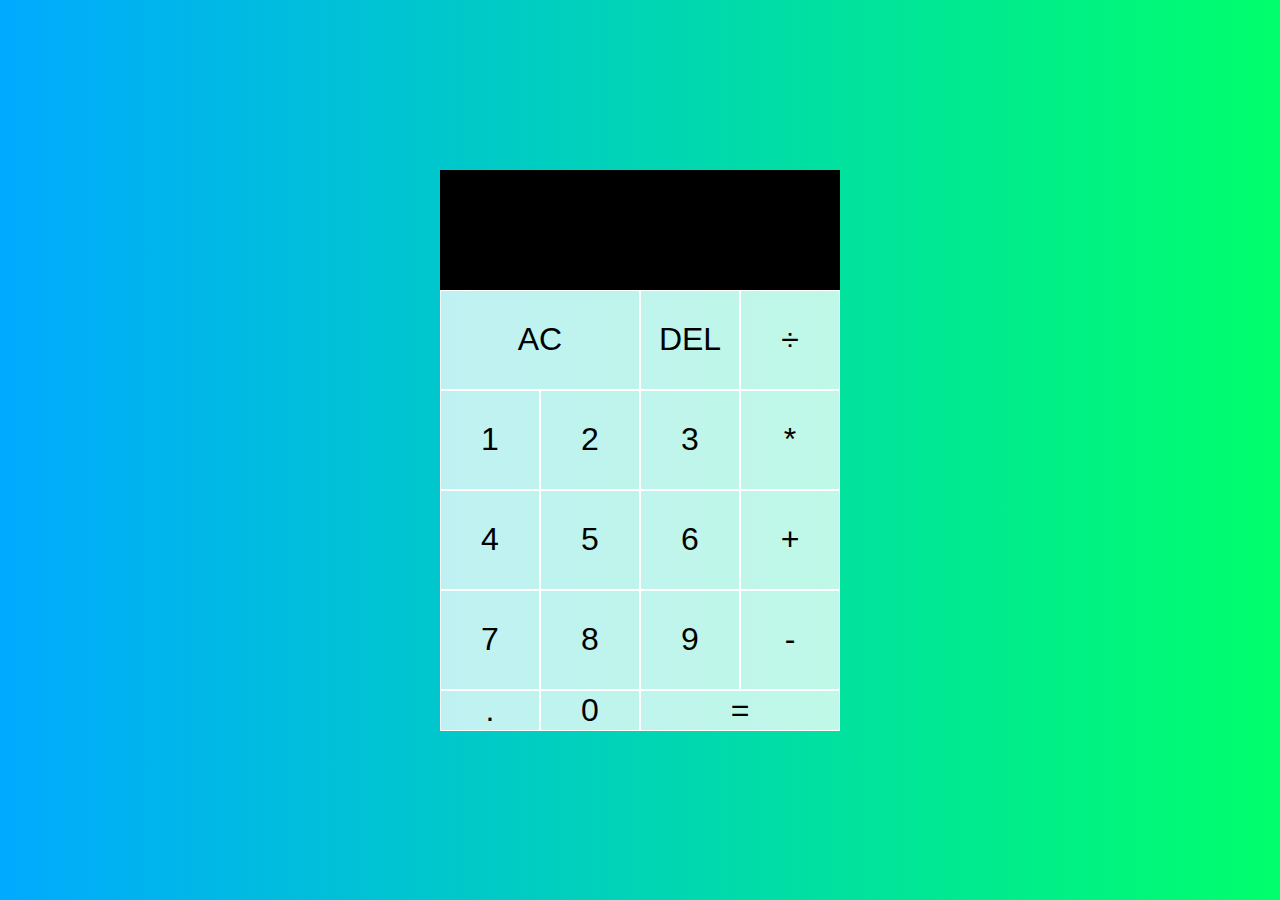
<file: calculator/index.html>
<!DOCTYPE html>
<html lang="en">

<head>
    <meta charset="UTF-8">
    <meta name="viewport" content="width=device-width, initial-scale=1.0">
    <meta http-equiv="X-UA-Compatible" content="ie=edge">
    <title>Calculator</title>

    <link href="./index.css" rel="stylesheet">
</head>

<body>
    <div class='calculator-grid'>
        <div class="output">
            <div data-previous-operand class="previous-operand"></div>
            <div data-current-operand class="current-operand"></div>
        </div>
        <button class="span-two" data-clear>AC</button>
        <button data-delete>DEL</button>
        <button data-operation>÷</button>
        <button data-number>1</button>
        <button data-number>2</button>
        <button data-number>3</button>
        <button data-operation>*</button>
        <button data-number>4</button>
        <button data-number>5</button>
        <button data-number>6</button>
        <button data-operation>+</button>
        <button data-number>7</button>
        <button data-number>8</button>
        <button data-number>9</button>
        <button data-operation>-</button>
        <button data-number>.</button>
        <button data-number>0</button>
        <button class="span-two" data-equal>=</button>
        <script src='./cal.js'></script>
    </div>
</body>

</html>
</file>
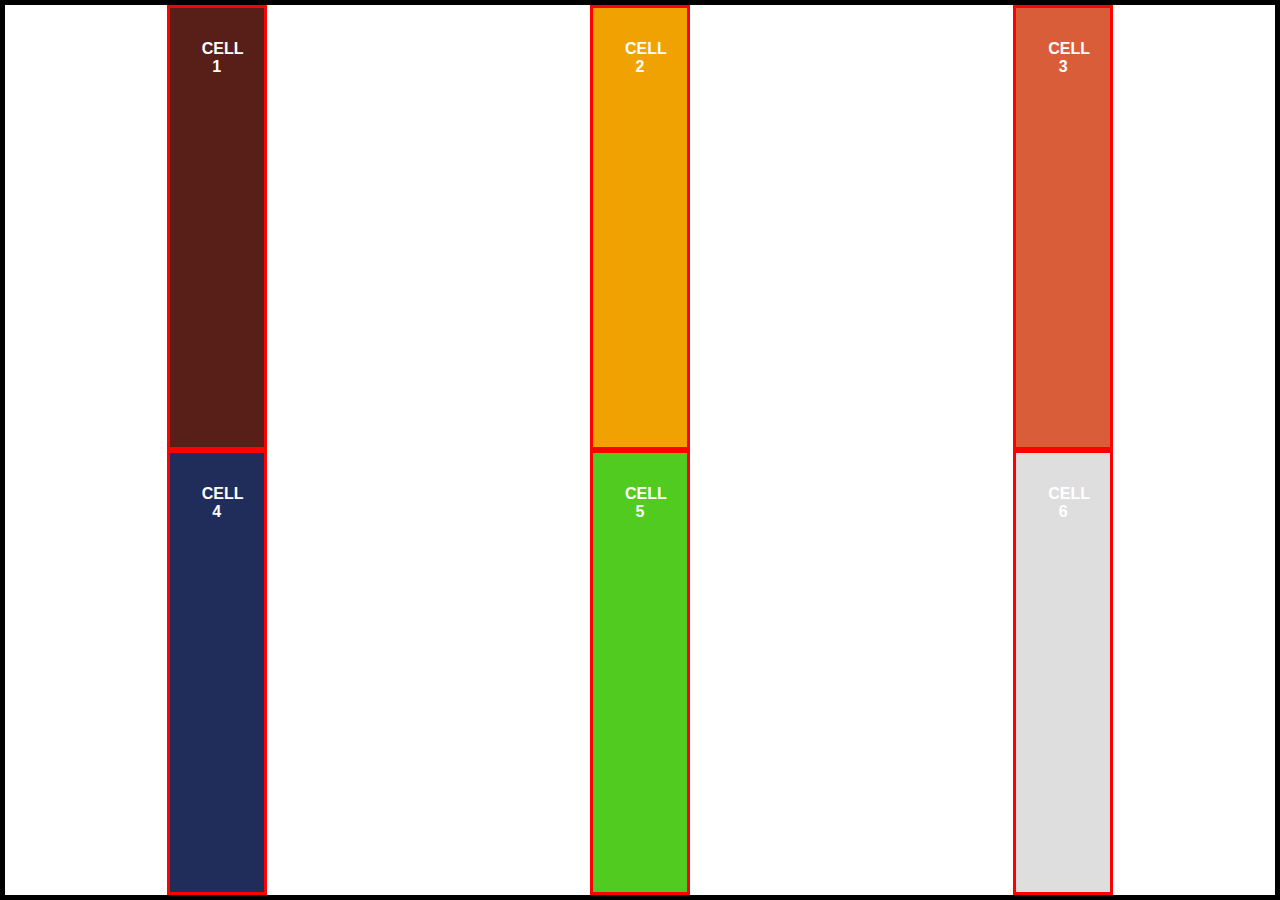
<file: cssGrid/index.html>
<!DOCTYPE html>
<html lang="en">

<head>
    <meta charset="UTF-8">
    <meta name="viewport" content="width=device-width, initial-scale=1.0">
    <meta http-equiv="X-UA-Compatible" content="ie=edge">
    <title>Grid Tutorial</title>
    <link href='./index.css' rel="stylesheet">
    <style>
        /* fr units - fraction units of available space */
        /* .container {
            min-height: 100vh;
            display: grid;
            grid-template-columns: 200px 7rem auto;
            grid-template-rows: auto 20rem;
        } */
        /* .container {
            margin: 7rem;
            min-height: 100vh;
            display: grid;
            grid-template-columns: 100px 100px 100px;
            grid-template-rows: 100px 100px 100px;
            grid-column-gap: 20px;
            column-gap: 50px;
            gap: 50px;
        }
        
        .cell-1 {
            grid-column-start: 1;
            grid-column-end: 3;
            grid-row-start: 1;
            grid-row-end: 3;
            grid-column: 1/3;
            grid-row: 1/3
        }
        
        .cell-4 {
            grid-column: 1/-1;
        } */
        /* .container {
            margin: 7rem;
            display: grid;
            grid-template-columns: 1fr 1fr 1fr;
            grid-template-rows: 100px 100px 100px 100px 100px;
            grid-template-areas: 'a a b' 'a a b' 'c c b' 'd d d' 'e f f'
        }
        
        .cell-1 {
            grid-area: a;
        }
        
        .cell-2 {
            grid-area: b;
        }
        
        .cell-3 {
            grid-area: c;
        }
        
        .cell-4 {
            grid-area: d;
        }
        
        .cell-5 {
            grid-area: e;
        }
        
        .cell-6 {
            grid-area: f;
        } */
        
        .container {
            display: grid;
            min-height: 100vh;
            grid-template-columns: repeat(3, 100px);
            justify-content: space-around;
        }
    </style>
</head>

<body>
    <div class='container'>
        <div class="cell cell-1">cell 1</div>
        <div class="cell cell-2">cell 2</div>
        <div class="cell cell-3">cell 3</div>
        <div class="cell cell-4">cell 4</div>
        <div class="cell cell-5">cell 5</div>
        <div class="cell cell-6">cell 6</div>

    </div>
</body>

</html>
</file>
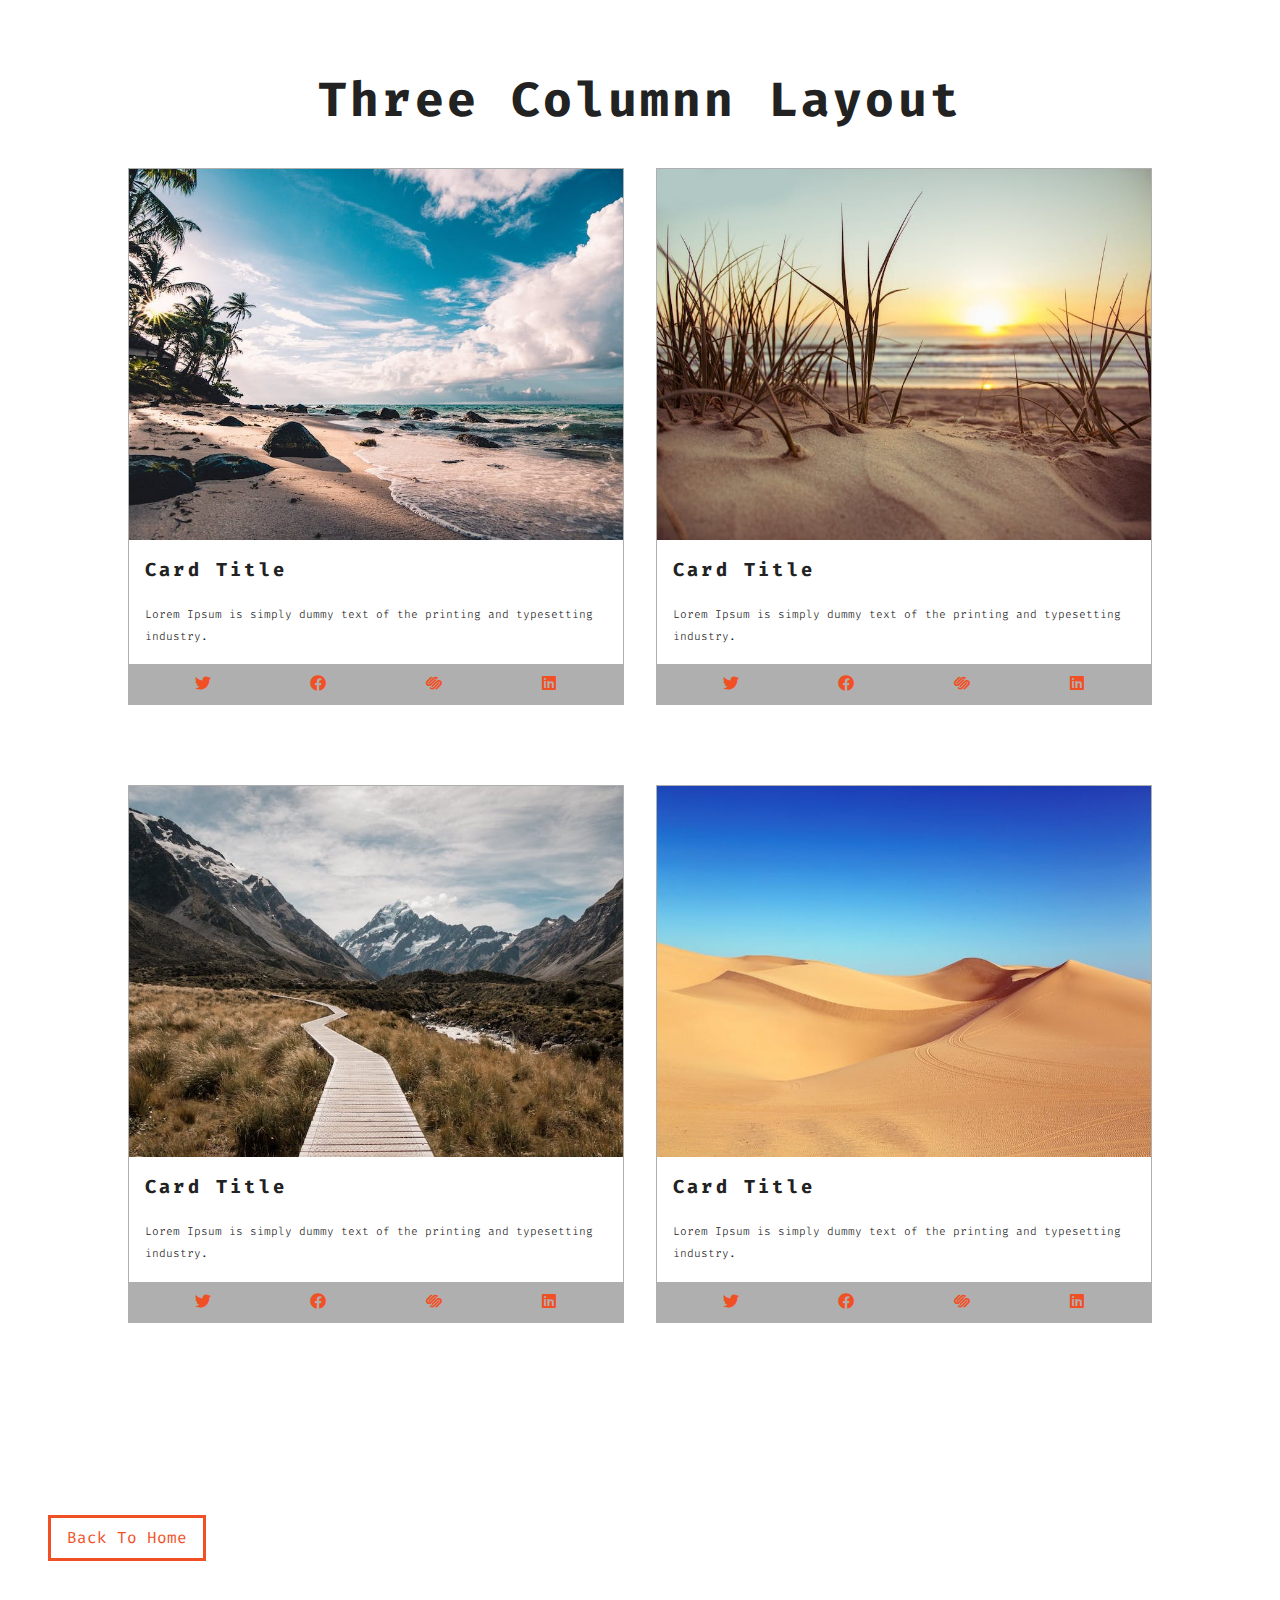
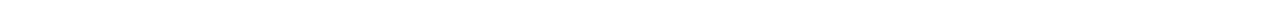
<file: cards.html>
<!DOCTYPE html>
<html lang="en">

<head>
    <meta charset="UTF-8">
    <meta name="viewport" content="width=device-width, initial-scale=1.0">
    <meta http-equiv="X-UA-Compatible" content="ie=edge">
    <title>Hero</title>
    <link href="https://fonts.googleapis.com/css?family=Fira+Code:300,400&display=swap" rel="stylesheet" />
    <link href='./index.css' rel="stylesheet" />
    <link rel='stylesheet' href='./GridProject/fontawesome-free-5.9.0-web/css/all.min.css' </head>

    <body>

        <section class="cards">
            <div class="title">
                <h1>three columnn layout</h1>
            </div>
            <div class="cards-center">
                <article class="card">
                    <img src='./GridProject/images/size-image-1.jpeg' />
                    <div class="card-info">
                        <h3>
                            card title
                        </h3>
                        <p>
                            Lorem Ipsum is simply dummy text of the printing and typesetting industry.
                        </p>
                    </div>
                    <div class="card-footer">
                        <span> <i class="fab fa-twitter"></i></span>
                        <span> <i class="fab fa-facebook"></i></span>
                        <span> <i class="fab fa-squarespace"></i></span>
                        <span> <i class="fab fa-linkedin"></i></span>
                    </div>
                </article>
                <article class="card">
                    <img src='./GridProject/images/size-image-2.jpeg' />
                    <div class="card-info">
                        <h3>
                            card title
                        </h3>
                        <p>
                            Lorem Ipsum is simply dummy text of the printing and typesetting industry.
                        </p>
                    </div>
                    <div class="card-footer">
                        <span> <i class="fab fa-twitter"></i></span>
                        <span> <i class="fab fa-facebook"></i></span>
                        <span> <i class="fab fa-squarespace"></i></span>
                        <span> <i class="fab fa-linkedin"></i></span>
                    </div>
                </article>
                <article class="card">
                    <img src='./GridProject/images/size-image-3.jpeg' />
                    <div class="card-info">
                        <h3>
                            card title
                        </h3>
                        <p>
                            Lorem Ipsum is simply dummy text of the printing and typesetting industry.
                        </p>
                    </div>
                    <div class="card-footer">
                        <span> <i class="fab fa-twitter"></i></span>
                        <span> <i class="fab fa-facebook"></i></span>
                        <span> <i class="fab fa-squarespace"></i></span>
                        <span> <i class="fab fa-linkedin"></i></span>
                    </div>
                </article>
                <article class="card">
                    <img src='./GridProject/images/size-image-4.jpeg' />
                    <div class="card-info">
                        <h3>
                            card title
                        </h3>
                        <p>
                            Lorem Ipsum is simply dummy text of the printing and typesetting industry.
                        </p>
                    </div>
                    <div class="card-footer">
                        <span> <i class="fab fa-twitter"></i></span>
                        <span> <i class="fab fa-facebook"></i></span>
                        <span> <i class="fab fa-squarespace"></i></span>
                        <span> <i class="fab fa-linkedin"></i></span>
                    </div>
                </article>
            </div>
        </section>
        <a href='./index.html' class="btn">back to home</a>
    </body>

</html>
</file>
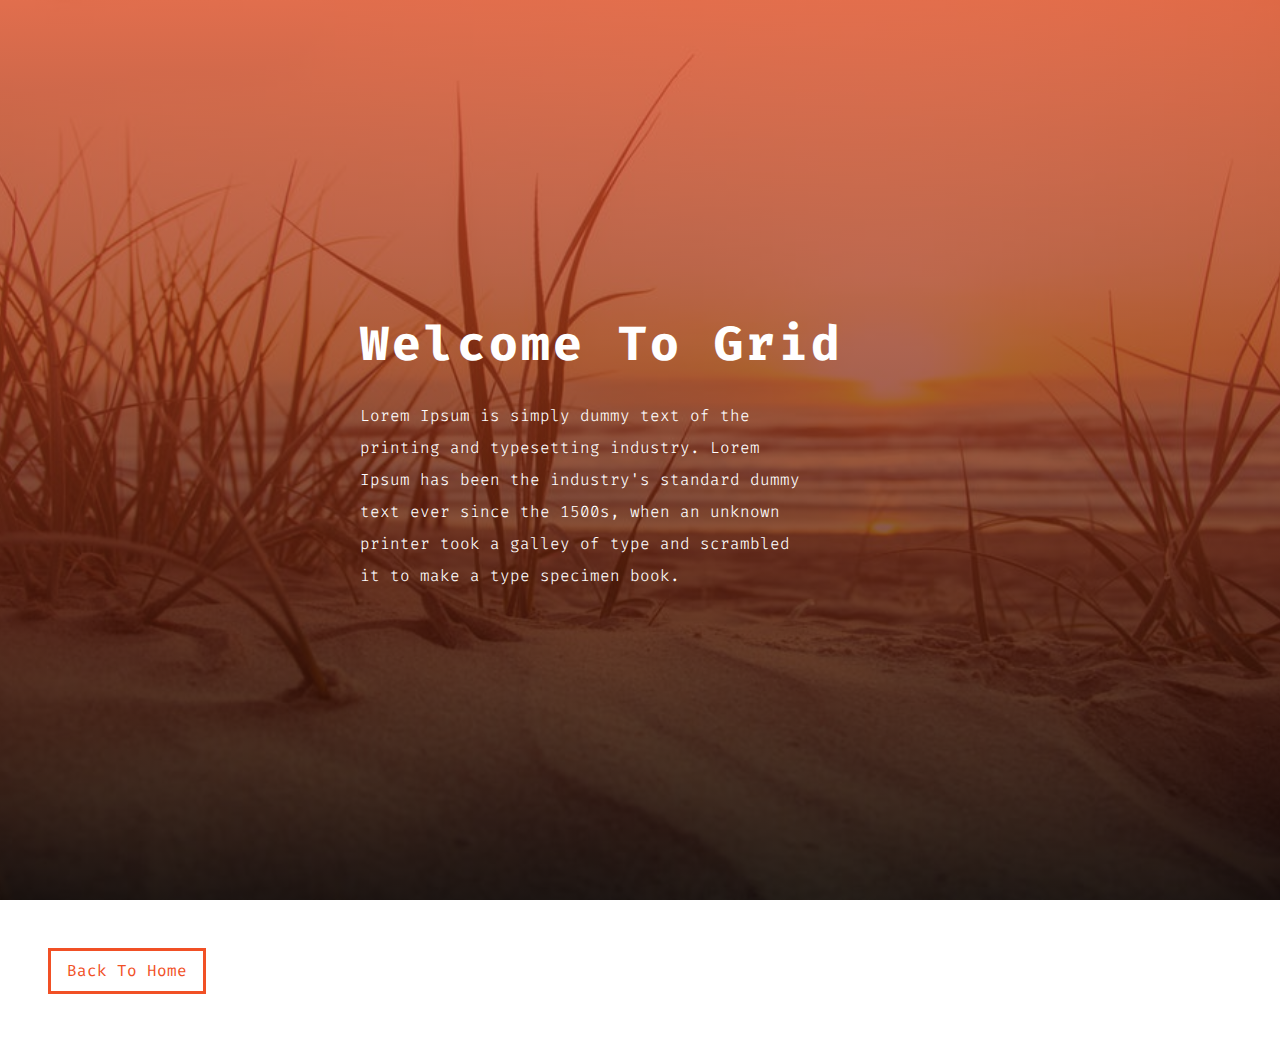
<file: hero.html>
<!DOCTYPE html>
<html lang="en">

<head>
    <meta charset="UTF-8">
    <meta name="viewport" content="width=device-width, initial-scale=1.0">
    <meta http-equiv="X-UA-Compatible" content="ie=edge">
    <title>Hero</title>
    <link href="https://fonts.googleapis.com/css?family=Fira+Code:300,400&display=swap" rel="stylesheet" />
    <link href='./index.css' rel="stylesheet" />
    <link rel='stylesheet' href='./GridProject/fontawesome-free-5.9.0-web/css/all.min.css' </head>

    <body>

        <header class="hero-header">
            <div class='hero-banner'>
                <h1>Welcome to grid</h1>
                <p>
                    Lorem Ipsum is simply dummy text of the printing and typesetting industry. Lorem Ipsum has been the industry's standard dummy text ever since the 1500s, when an unknown printer took a galley of type and scrambled it to make a type specimen book.
                </p>
            </div>
        </header>
        <a href='./index.html' class="btn">back to home</a>
    </body>

</html>
</file>
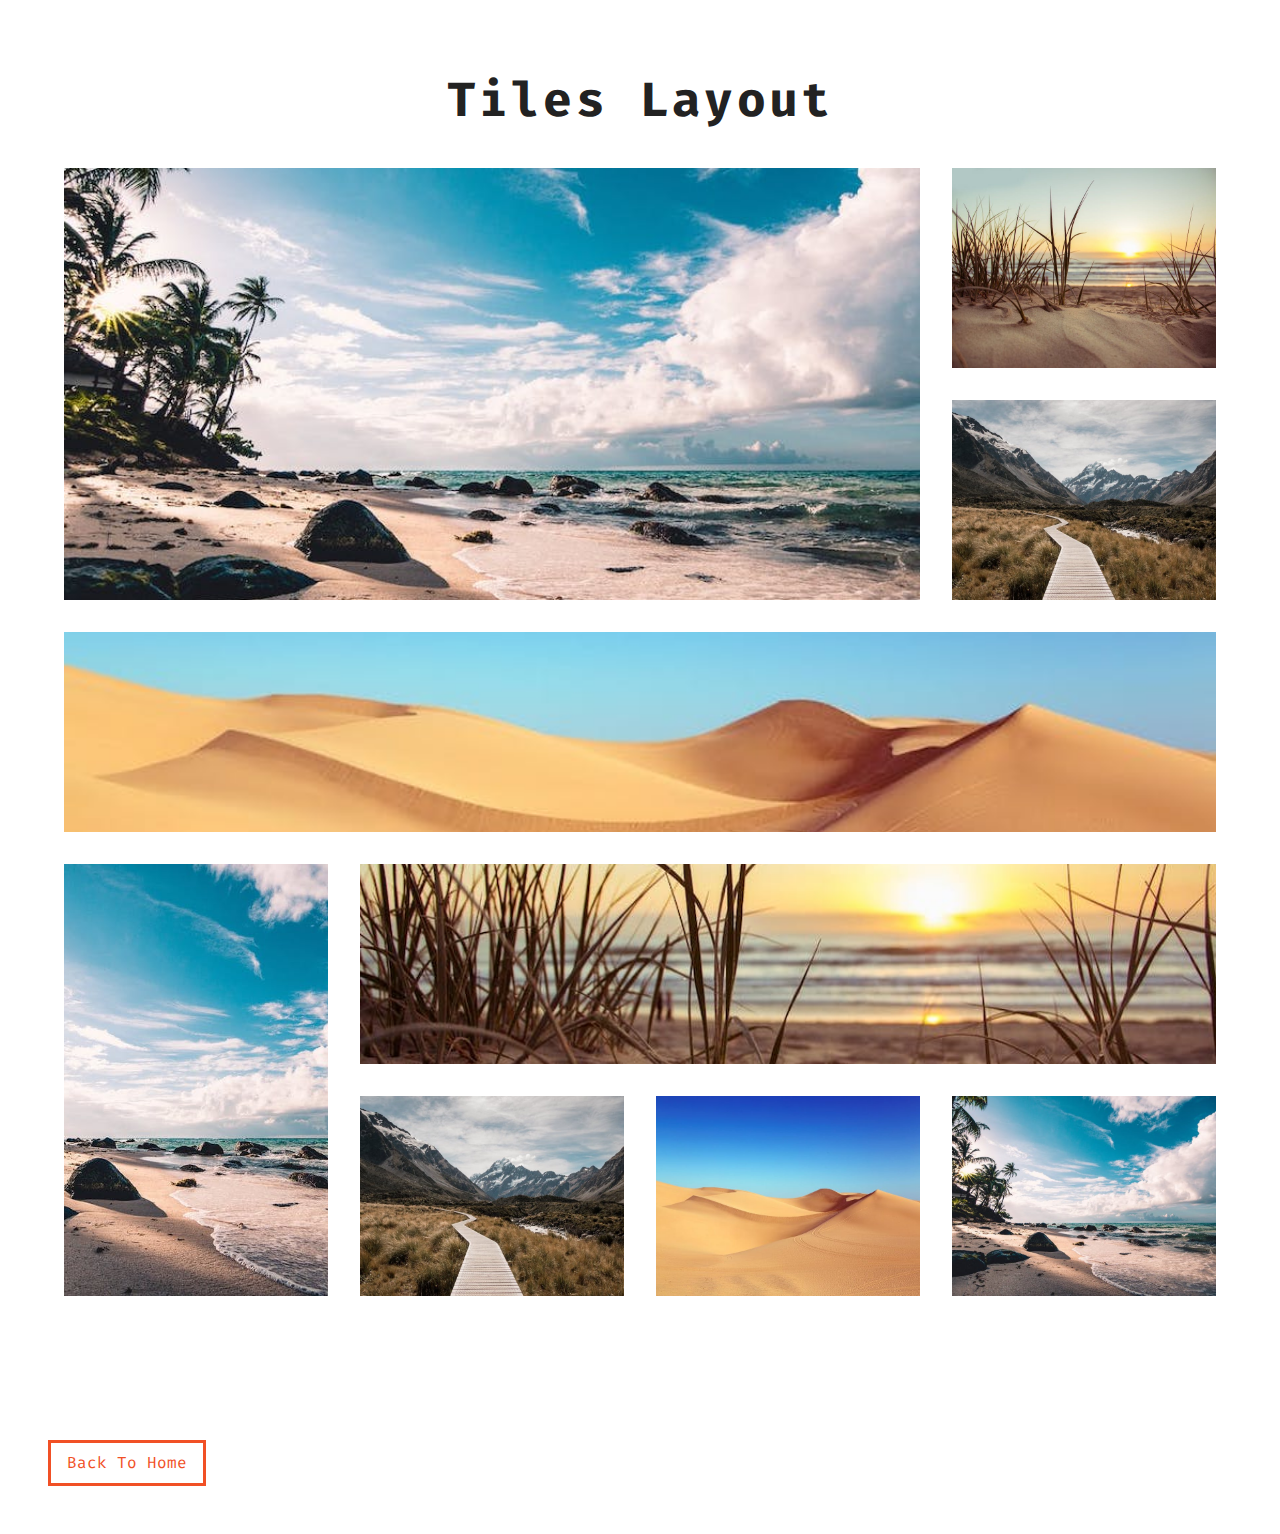
<file: tiles.html>
<!DOCTYPE html>
<html lang="en">

<head>
    <meta charset="UTF-8">
    <meta name="viewport" content="width=device-width, initial-scale=1.0">
    <meta http-equiv="X-UA-Compatible" content="ie=edge">
    <title>Hero</title>
    <link href="https://fonts.googleapis.com/css?family=Fira+Code:300,400&display=swap" rel="stylesheet" />
    <link href='./index.css' rel="stylesheet" />
    <link rel='stylesheet' href='./GridProject/fontawesome-free-5.9.0-web/css/all.min.css' </head>

    <body>

        <section class="tiles">
            <div class="title">
                <h1>tiles layout</h1>
            </div>
            <div class="tiles-center">
                <article class="tile-1">
                    <img src='./GridProject/images/size-image-1.jpeg' />
                </article>
                <article class="tile-2">
                    <img src='./GridProject/images/size-image-2.jpeg' />
                </article>
                <article class="tile-3">
                    <img src='./GridProject/images/size-image-3.jpeg' />
                </article>
                <article class="tile-4">
                    <img src='./GridProject/images/size-image-4.jpeg' />
                </article>
                <article class="tile-5">
                    <img src='./GridProject/images/size-image-1.jpeg' />
                </article>
                <article class="tile-6">
                    <img src='./GridProject/images/size-image-2.jpeg' />
                </article>
                <article class="tile-7">
                    <img src='./GridProject/images/size-image-3.jpeg' />
                </article>
                <article class="tile-8">
                    <img src='./GridProject/images/size-image-4.jpeg' />
                </article>
                <article class="tile-9">
                    <img src='./GridProject/images/size-image-1.jpeg' />
                </article>
            </div>
        </section>
        <a href='./index.html' class="btn">back to home</a>
    </body>

</html>
</file>
<file: calculator/index.css>
*,
*::before,
*::after {
  box-sizing: border-box;
  font-family: sans-serif;
  font-weight: normal;
}
body {
  padding: 0;
  margin: 0;
  background: linear-gradient(to right, #00aaff, #00ff6c);
}
.calculator-grid {
  display: grid;
  justify-content: center;
  align-content: center;
  
  min-height: 100vh;
  grid-template-columns: repeat(4, 100px);
  grid-template-rows: minmax(120px, auto) repeat(4, 100px);
}
.calculator-grid > button {
  cursor: pointer;
  font-size: 2rem;
  border: 1px solid white;
  outline: none;
  background: rgba(255, 255, 255, 0.75);
}

.calculator-grid > button:hover {
  background: rgba(255, 255, 255, 0.9);
}

.span-two{
    grid-column: span 2
}
.output{
    grid-column:  1 / -1;
    background: rgba(0,0,0.75);
    display:flex;
    align-items:flex-end;
    justify-content:space-around;
    flex-direction:column;
    padding:10px;
    word-wrap:break-word;
    word-break:break-all;
}
.output .previous-operand{
    color:white;
    font-size:1.5rem
}
.output .current-operand{
    color:white;
    font-size:1.5rem
}
</file>
<file: cssGrid/index.css>
*{
    margin:0;
    paddinng:0;
    box-sizing:border-box
}

body{
    font-family: sans-serif;
    color: #222
}
.container{
border: 5px solid black
}
.cell{
    padding: 2rem;
    background:#dedede;
        text-transform: uppercase;
    font-weight: bold;
    text-align:center;
    border: 3px solid red;
    color:#fff
}
.cell-1{
    background:#581f18
}
.cell-2{
    background:#f0a202
}
.cell-3{
    background:#d95d39
}
.cell-4{
    background:#202c59
}
.cell-5{
    background:#51cb20
}
</file>
<file: index.css>
/* 
============
Variables
============
*/
:root {
  --primaryColor: #f15025;
  --mainBlack: #222;
  --mainWhite: #fff;
  --offWhite: #f7f7f7;
  --darkGrey: #afafaf;
  --mainTransition: all 0.3s linear;
  --mainSpacing: 0.2rem;
}
/* 
============
Global Styles
============
*/
* {
  margin: 0;
  padding: 0;
  box-sizing: border-box;
}
body {
  font-family: "Fira Code", monospace;
  color: var(--mainBlack);
  background: var(--mainWhite);
  line-height: 1.5;
}
a {
  text-decoration: none;
}

img {
  width: 100%;
  display: block;
}

h1,
h2,
h3 {
  text-transform: capitalize;
  letter-spacing: var(--mainSpacing);
  margin-bottom: 1.25rem;
}
h1 {
  font-size: 3rem;
}
h2 {
  margin-bottom: 0;
}
p {
  font-weight: 300;
  font-size: 0.7rem;
  line-height: 2;
}
/* button */
.btn {
  display: inline-block;
  padding: 0.5rem 1rem;
  text-transform: capitalize;
  border: 3px solid var(--primaryColor);
  color: var(--primaryColor);
  margin: 3rem;
  transition: var(--mainTransition);
}
.btn:hover {
  background: var(--primaryColor);
  color: var(--mainWhite);
}

/* 
============
Main Navbar
============
*/
.main-navbar {
  background: var(--darkGrey);
  padding: 0 2rem;
}
.main-navbar li {
  list-style: none;
}
.main-navbar a {
  text-transform: capitalize;
  display: block;
  padding: 1rem 0;
  color: var(--primaryColor);
  letter-spacing: var(--mainSpacing);
  transition: var(--mainTransition);
}
.main-navbar a:hover {
  color: var(--mainBlack);
}
@media screen and (min-width: 992px) {
  .main-navbar ul {
    max-width: 1170px;
    margin: 0 auto;
    display: grid;
    grid-template-columns: repeat(4, 1fr);
  }
  .main-navbar a {
    text-align: center;
  }
}
/* 
============
Hero
============
*/

.hero-header {
  min-height: 100vh;
  background: var(--primaryColor);
  color: var(--mainWhite);
  display: grid;
  justify-content: center;
  align-items: center;
}
.hero-banner {
  /* text-align:center */
  padding: 0 1rem;
}
.hero-banner p {
  width: 80%;
  max-width: 560px;
  font-size: 1rem;
}

@media screen and (max-width: 600px) {
  .hero-banner {
    padding: 0 3rem;
  }
}

@media screen and (min-width: 768px) {
  .hero-header {
    background: linear-gradient(rgba(241, 80, 37, 0.75), rgba(0, 0, 0, 0.75)),
      url("./GridProject/images/image-2.jpeg") center/cover fixed no-repeat;
  }
}

/* 
============
Cards
============
*/
.title{
  text-align:center
}
.cards{
  padding: 4rem 0;
  
}
.cards-center{
  width:80vw;
  max-width:1170px;
  margin: 2rem auto
}

.card{
  border: 1px solid var(--darkGrey);
  margin-bottom: 3rem;
}

.card-info{
padding: 1rem;
}
.card-footer{
  background: var(--darkGrey);
  padding: 0.5rem 1rem;
  display:grid;
  grid-template-columns: repeat(4, 1fr);
  justify-items: center;
}
.card-footer span{
  color: var(--primaryColor)
}
 /* @media screen and (min-width: 768px) {
  .cards-center{
    display:grid;
  grid-template-columns: repeat(2, 1fr);
  gap: 2rem;
}
}
@media screen and (min-width: 1170px) {
  .cards-center{
  grid-template-columns: repeat(3, 1fr);
}
} */

.cards-center{
  display:grid;
  gap: 2rem;
  grid-template-columns: repeat(auto-fit, minmax(368px, 1fr));
}

/* 
============
Cards
============
*/
.tiles{
  padding: 4rem 0;
}
.tiles-center{
  width:90vw;
  max-width:1170px;
  margin: 2rem auto;
  display:grid;
  grid-row-gap: 2rem;
}
@media screen and (min-width: 768px) {
  .tiles-center{
    grid-template-columns: 1fr 1fr;
    grid-column-gap:2rem;
  }
}
@media screen and (min-width: 992px) {
  .tiles-center{
    grid-template-columns: repeat(3, 1fr);
    grid-column-gap:2rem;
  }
}
@media screen and (min-width: 1170px) {
  .tiles-center{
    grid-template-columns: repeat(4, 1fr);
    grid-template-rows: repeat(5, 200px);
    grid-template-areas:
    "a a a b"
    "a a a c"
    'd d d d'
    "e f f f"
    "e g h i"
  }
  .tiles img{
    height: 100%;
    object-fit:cover;
  }
  .tile-1{
    grid-area: a
  }
  .tile-2{
    grid-area: b
  }
  .tile-3{
    grid-area: c
  }
  .tile-4{
    grid-area: d
  }
  .tile-5{
    grid-area: e
  }
  .tile-6{
    grid-area: f
  }
  .tile-7{
    grid-area: g
  }
  .tile-8{
    grid-area: h
  }
  .tile-9{
    grid-area: i
  }
  }
}
</file>
